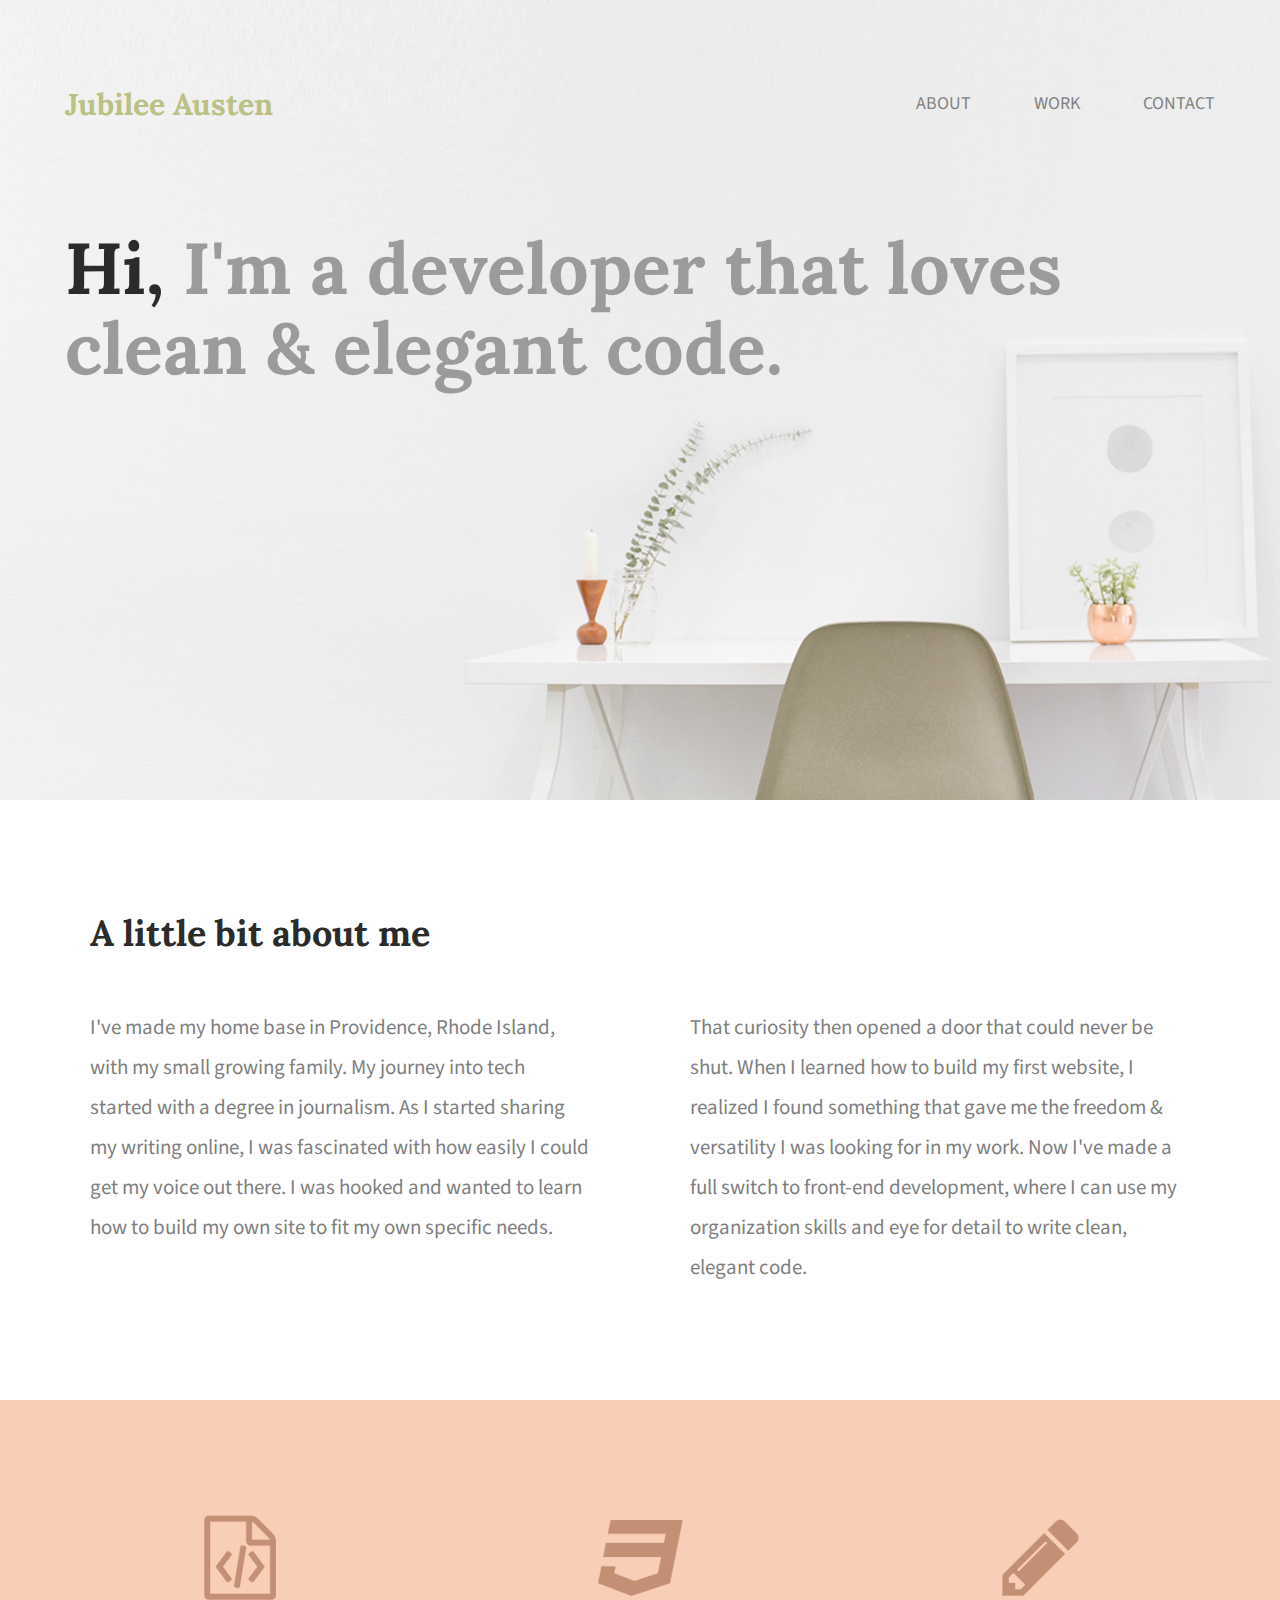
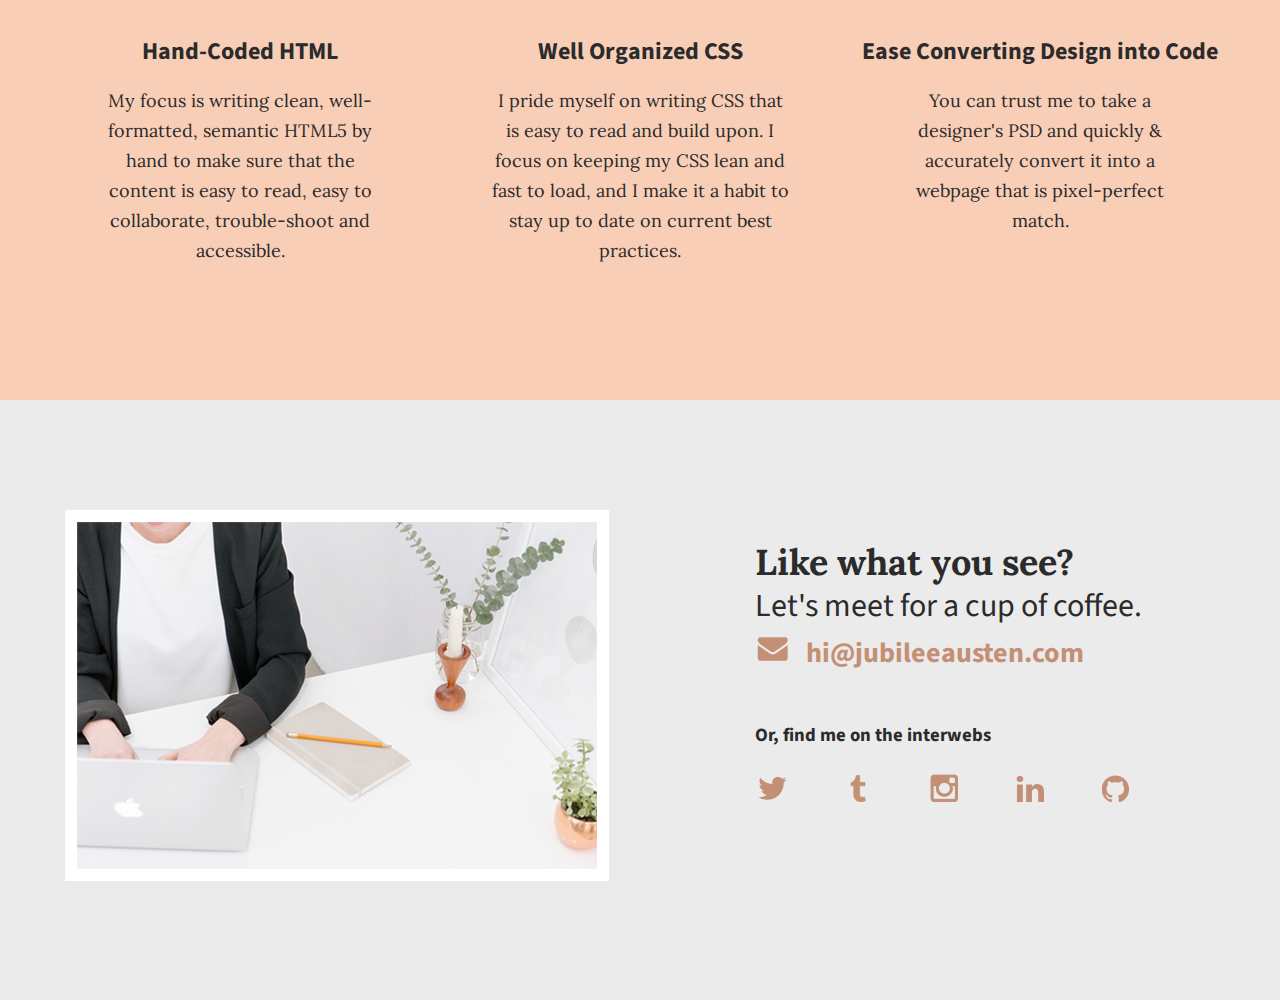
<file: index.html>
<!doctype html>
<html lang="en">
    <head>
        <meta charset="utf-8">
        <title>"Jubilee Austen" | Portfolio"</title>
        <link rel="stylesheet" href="css/normalize.css">
        <link rel="stylesheet" href="css/main.css">     
        <link href='https://fonts.googleapis.com/css?family=Source+Sans+Pro:400,700' rel='stylesheet' type='text/css'>
        <link href="https://fonts.googleapis.com/css2?family=Lora:wght@400;700&display=swap" rel="stylesheet" type='text/css'>
    </head>
    <body>
    <header>
        <div class="full-width">
            <div class="half-width">
                <h1>Jubilee Austen</h1>
            </div>
             <div class="half-width">
                <nav>
                    <ul>
                        <li><a href="#about">About</a></li>
                        <li><a href="#work">Work</a></li>
                        <li><a href="#contact">Contact</a></li>
                    </ul>
            </nav>
        </div>
        <h2><span>Hi,</span> I'm a developer that loves clean &amp; elegant code.</h2>
    </div>
    </header>
    <!---About Section-->
    <main>
        <section id="about">
            <div class="full-width">
                <h2>A little bit about me</h2>
                <div class="half-width">
                    <p>I've made my home base in Providence, Rhode Island, with my small growing family. My journey into tech started with a degree in journalism. 
                        As I started sharing my writing online, I was fascinated with how easily I could get my voice out there. 
                        I was hooked and wanted to learn how to build my own site to fit my own 
                        specific needs.
                    </p>
                </div>   
                <div class="half-width">
                    <p>That curiosity then opened a door that could never be shut. 
                        When I learned how to build my first website, I realized I found something that gave me the freedom & versatility 
                        I was looking for in my work. Now I've made a full switch to front-end development,
                        where I can use my organization skills and eye for detail to write clean, elegant code.
                    </p>
                </div>
            </div>
        </section>
        <!---Work Section-->
        <section id="work">
            <div class="full-width">
                <div class="third-width">
                    <img src="img/icon-html.png" alt="HTML icon">
                    <h3>Hand-Coded HTML</h3>
                    <p>My focus is writing clean, well-formatted, semantic HTML5 by hand to make sure that the content is easy to read, easy to collaborate, trouble-shoot and accessible.
                    </p>
                </div>    
                <div class="third-width">
                    <img src="img/icon-css.png" alt= "CSS icon">
                <h3>Well Organized CSS</h3>
                    <p>I pride myself on writing CSS that is easy to read and build upon. I focus on keeping my CSS lean and fast to load, and I make it a habit to stay up to date on current best practices.
                    </p>
                </div>    
                <div class="third-width"
                ><img src="img/icon-pencil.png" alt="Pencil icon">
                <h3>Ease Converting Design into Code</h3>
                    <p>You can trust me to take a designer's PSD and quickly & accurately convert it into a webpage
                    that is pixel-perfect match.
                    </p>
                </div>    
            </div>
        </section>
        <!---Footer Section. Social Media Tags-->
        <footer id="contact">
            <div class="full-width">

                <div class="half-width">
                    <img id=contact-img src="img/contact-image.png" alt="Image contact" />
                </div>
                <div class="half-width" id="contact-info"> 
                    <h2>Like what you see?</h2>
                    <h3 id="email-header">Let's meet for a cup of coffee.</h3>
                    <a href="hi@jubileeausten.com"><img  id="envelope" src="img/icon-envelope.png" alt="Envelope icon"> hi@jubileeausten.com </a>
                    <h3 id="socialmedia-header">Or, find me on the interwebs</h3>
                        <ul>
                            <li><a href="https://twitter.com" target="_Blank"><img src="img/icon-twitter.png" alt="Twitter icon"/></a></li>
                            <li><a href="https://tumblr.com" target="_Blank"><img src="img/icon-tumblr.png" alt="Tumblr icon"/></a></li>
                            <li><a href="https://www.instagram.com" target="_Blank"><img src="img/icon-instagram.png" alt="Instagram icon"/></a></li>
                            <li><a href="https://www.linkedin.com" target="_Blank"><img src="img/icon-linkedin.png" alt="Linkedin icon"/></a></li>
                            <li><a href="https://github.com" target="_Blank"><img src="img/icon-github.png" alt="Github icon"/></a></li>
                        </ul>
                </div>
            </div>
        </footer>
    </main>
    </body>
</html>
</file>
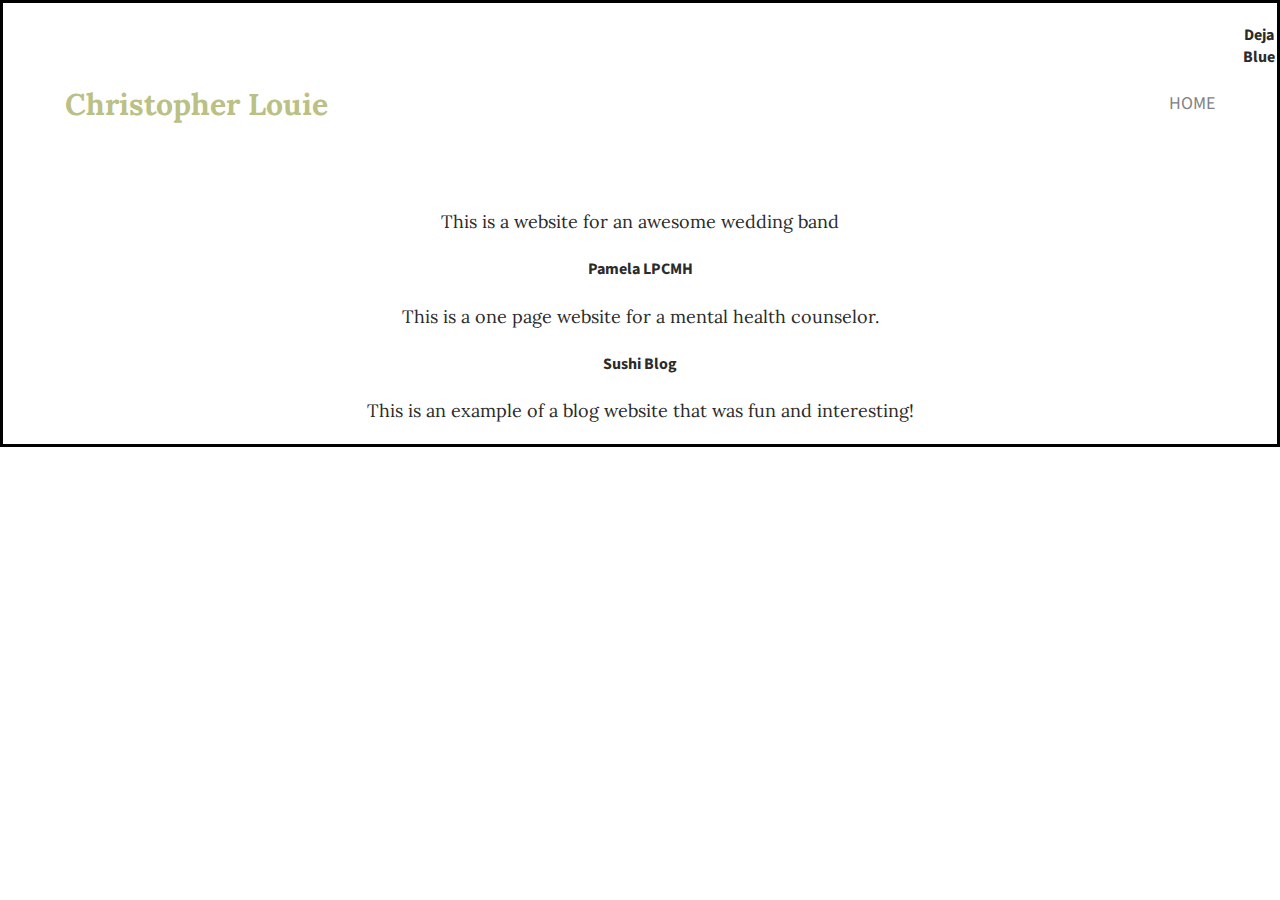
<file: portfolio/index.html>
<!doctype html>
<html lang="en">
    <head>
        <meta charset="utf-8">
        <title>"Christopher Louie" | Portfolio"</title>
        <link rel="stylesheet" href="../css/normalize.css">
        <link rel="stylesheet" href="../css/main.css">     
        <link href='https://fonts.googleapis.com/css?family=Source+Sans+Pro:400,700' rel='stylesheet' type='text/css'>
        <link href="https://fonts.googleapis.com/css2?family=Lora:wght@400;700&display=swap" rel="stylesheet" type='text/css'>
    </head>
    <body>
        <div id= "port">
            <div class="full-width">
                <div class="half-width">
                    <h1>Christopher Louie</h1>
                </div>
                 <div class="half-width">
                    <nav>
                        <ul>
                            <li><a href="index.html">Home</a></li>
                        </ul>
                </nav>                    
            </div>
        </div>

        <div id="projects">
            <div>
        </div>
            <div id="deja">
                <h4>Deja Blue</h4>
                    <p>This is a website for an awesome wedding band</p>
            </div>
            <div id="pamela">
                <h4>Pamela LPCMH</h4>
                    <p>This is a one page website for a mental health counselor.</p>
                </div>
            <div id="sushi">
                <h4>Sushi Blog</h4>
                    <p>This is an example of a blog website that was fun and interesting!
                    </p>
            </div>
        </div>    
    </body>
</html>
</file>
<file: css/main.css>
/***** BASE STYLES *****/

body {
    font-family: 'Source Sans Pro', sans-serif;
    color: #2b2b2b;
}

#about, #work, #contact {
    height: 600px;
}

/***** GRID *****/

.full-width {
    width: 1200px;
    margin: 0 auto;
}

.half-width {
    width: 600px;
    float: left;
}

.third-width {
    width: 400px;
    float: left;
}

/***** HEADER *****/

header {
    height: 800px;
    background: url('../img/hero.png');
    background-size: cover;
}

header h1 {
    font-family: 'Lora', serif;
    font-size: 30px;
    color: #bbc085;
    padding: 65px 0 65px 25px;
}

nav {
    float: right;
    padding: 75px 25px;
}

nav ul li {
    display: inline-block;
}

nav ul li a {
    text-transform: uppercase;
    text-decoration: none;
    font-size: 18px;
    color: #828282;
    padding-left: 60px;
}

header h2 {
    width: 1100px;
    clear: left;
    font-family: 'Lora', serif;
    font-size: 72px;
    line-height: 80px;
    color:  #9b9b9b;
    padding: 20px 0 20px 25px;
}

header h2 span {
    color: #2b2b2b;
}

/***** About *****/

#about .full-width {
padding: 80px 0;
}

#about h2{
font-family: 'Lora', serif;
font-size: 36px;
padding-left: 50px;
}

#about p {
font-size: 21px;
color: #7f7f7f;
line-height: 40px;
padding-left: 50px;
padding-right: 50px;
}

/****** Work *****/

#work {
background: #f9ceb7;
text-align: center;
}

#work .full-width {
padding: 115px 0;
}

#work img{
padding-bottom: 30px;
}

#work h3 {
font-size: 24px;
line-height: 32px;
width: 400px;
margin: 0 auto;
}

#work p {
font-family: 'Lora', serif;
font-size: 18px;
line-height: 30px;
padding: 0 50px;
}

/***** Contact *****/

#contact {
    background: #ebebeb;
}

#contact .full-width {
    padding: 110px 0;
}

#contact img#contact-img {
    margin-left: 25px;
    border: 12px solid #ffffff;
}

#contact h2, #contact #email-header, #contact #socialmedia-header, #contact ul {
    padding-left: 115px;
}

#contact #envelope {
    padding: 0 10px 0 115px;
}

#contact h2{
    font-family: 'Lora', serif;
    font-size: 36px;
    line-height: 44px;
}

#contact #email-header{
    font-size: 32px;
    font-weight: 400;
    line-height: 44px;
    margin: -30px 0 5px 0;
}

#contact #socialmedia-header {
    font-weight: bold;
    font-size: 29;
    line-height: 44px;
    margin: 40px 0 0 0;
}

#contact a {
    text-decoration: none;
    color: #c49075;
    font-weight: bold;
    font-size: 28px;
}

#contact ul {
    list-style: none;
}

#contact ul li {
    display: inline-block;
}

#contact ul img {
    font-size: 32px;
    padding-right: 48px;
}
/*****Portfolio Page*****/
#port {
    height: 800px;
    /***background-size: cover;***/
}

#port h1 {
    font-family: 'Lora', serif;
    font-size: 30px;
    color: #bbc085;
    padding: 65px 0 0px 25px;
}

#port nav {
    padding: 75px 25px;
}

#port nav ul li {
    display: inline-block;
}

#port nav ul li a {
    text-transform: uppercase;
    text-decoration: none;
    font-size: 18px;
    color: #828282;
    padding-left: 60px;
}

/*****Portfolio Examples****/
#projects {
    border: solid black;
    text-align: center;
}

#projects h3 h4 {
    margin: 0 auto;
    text-transform: uppercase;
    }
    
#projects p {
    font-family: 'Lora', serif;
    font-size: 18px;
    line-height: 30px;
    padding: 0 50px;
    }
</file>
